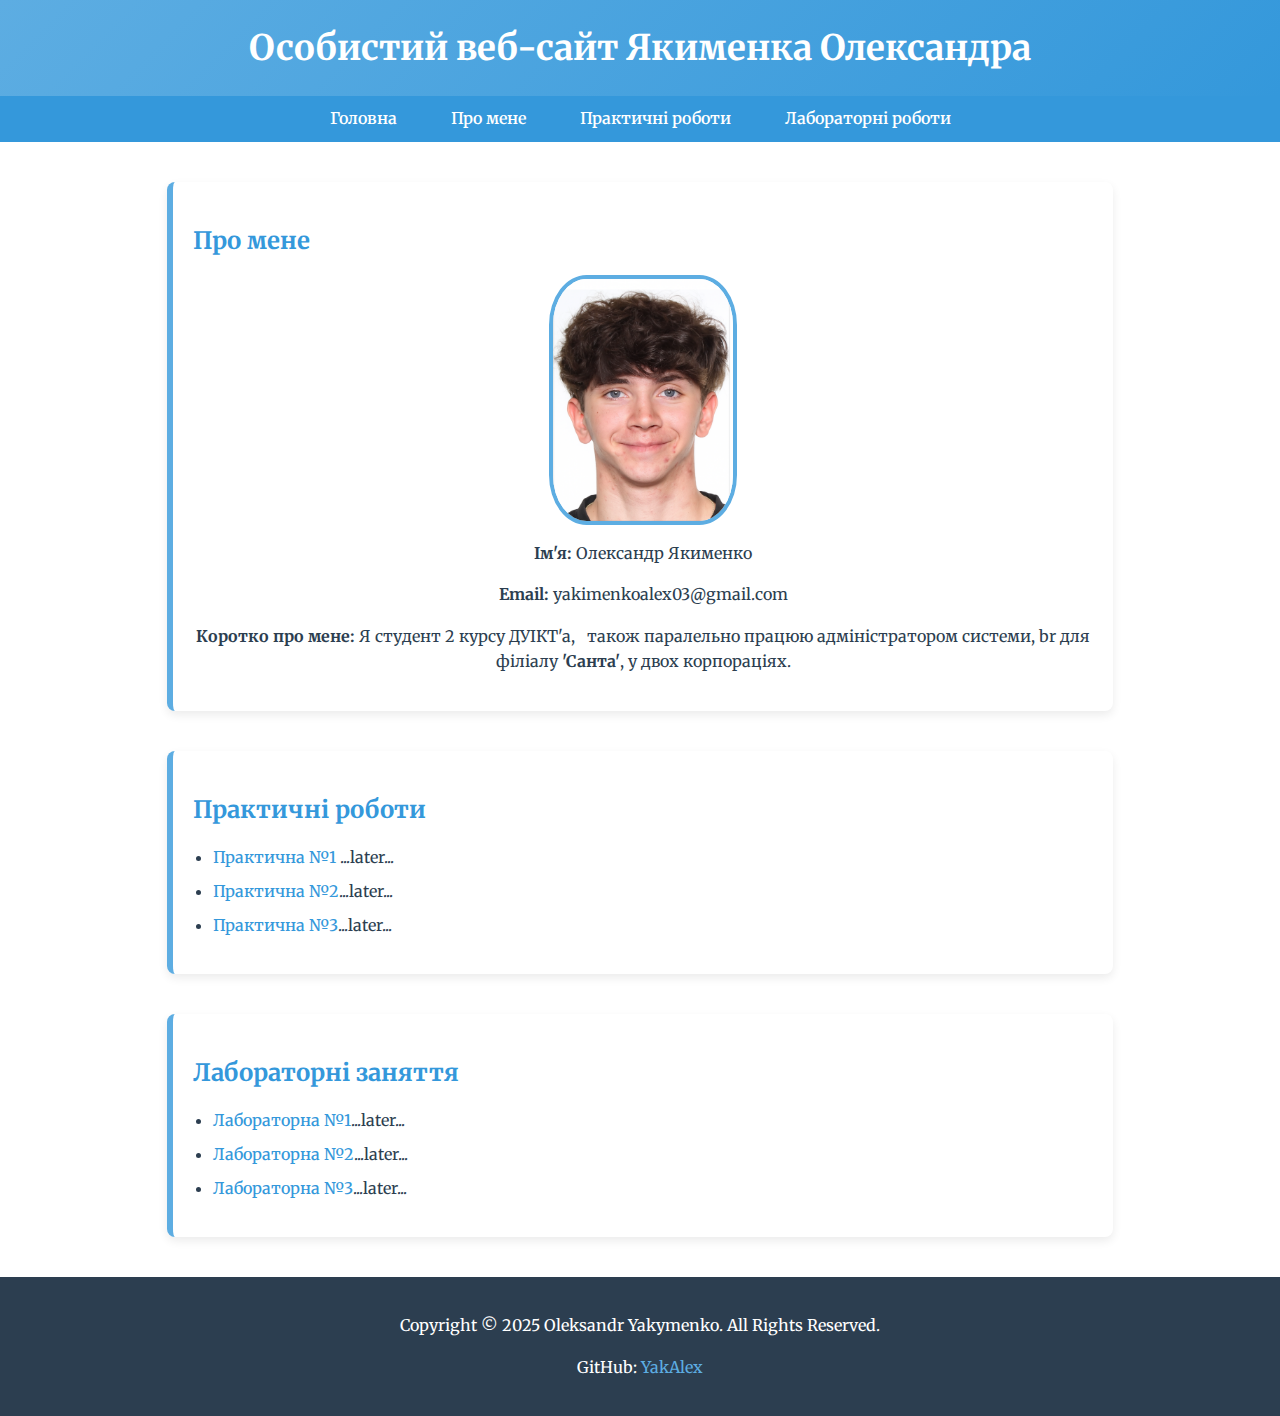
<file: index.html>
<!doctype html>
<html lang="uk">
<head>
    <meta charset="UTF-8">
    <meta name="viewport"
          content="width=device-width, user-scalable=no, initial-scale=1.0, maximum-scale=1.0, minimum-scale=1.0">
    <meta http-equiv="X-UA-Compatible" content="ie=edge">
    <link rel="stylesheet" href="style.css">
    <title>Особистий веб-сайт Якименка Олександра</title>
</head>
<body>

    <header>
        <h1>Особистий веб-сайт Якименка Олександра</h1>
    </header>

    <nav>
        <ul>
            <li><a href="index.html">Головна</a></li>
            <li><a href="#about">Про мене</a></li>
            <li><a href="#practical">Практичні роботи</a></li>
            <li><a href="#labs">Лабораторні роботи</a></li>
        </ul>
    </nav>

    <section id="about">
        <h2>Про мене</h2>
        <img src="face.png" alt="Фото студента" width="300">
        <p><strong>Ім'я:</strong> Олександр Якименко</p>
        <p><strong>Email:</strong> yakimenkoalex03@gmail.com</p>
        <p><strong>Коротко про мене:</strong> Я студент 2 курсу ДУІКТ'а,
            &nbsp також паралельно працюю адміністратором системи,
            br для філіалу <strong>'Санта'</strong>, у двох корпораціях.
        </p>
    </section>

    <section id="practical">
        <h2>Практичні роботи</h2>
        <ul>
            <li><a href="https://github.com/YakAlex/web-technologies/tree/main/practical%20tasks/PZ1">Практична №1</a> ...later...</li>
            <li><a href="#">Практична №2</a>...later...</li>
            <li><a href="#">Практична №3</a>...later...</li>
        </ul>
    </section>

    <section id="labs">
        <h2>Лабораторні заняття</h2>
        <ul>
            <li><a href="#">Лабораторна №1</a>...later...</li>
            <li><a href="#">Лабораторна №2</a>...later...</li>
            <li><a href="#">Лабораторна №3</a>...later...</li>
        </ul>
    </section>

    <footer>
        <p> Copyright © 2025 Oleksandr Yakymenko. All Rights Reserved.</p>
        <p>GitHub: <a href="https://github.com/YakAlex">YakAlex</a></p>
    </footer>

</body>
</html>
</file>
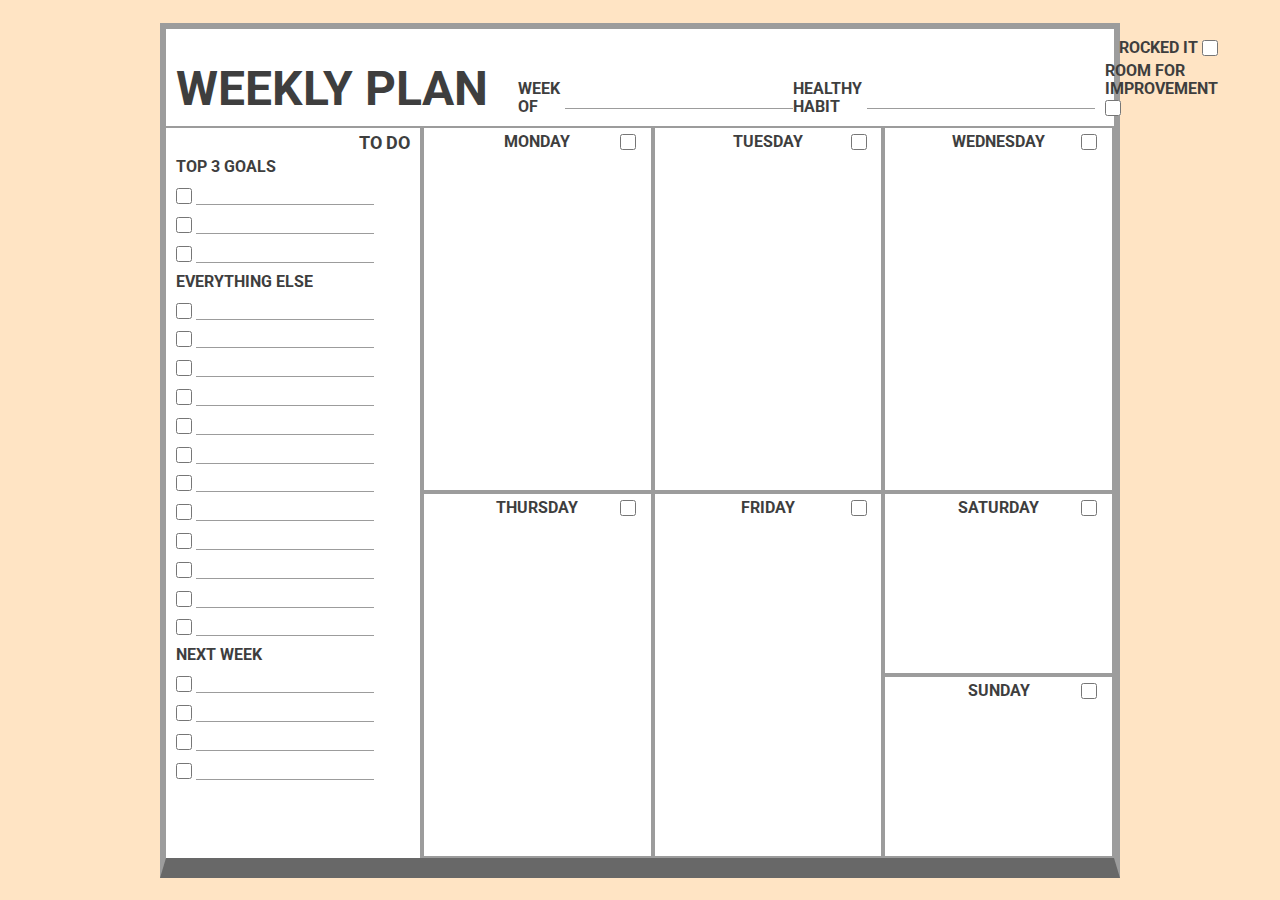
<file: lab tasks/Lab4/index.html>
<!doctype html>
<html lang="en">
<head>
    <meta charset="UTF-8">
    <meta name="viewport"
          content="width=device-width, user-scalable=no, initial-scale=1.0, maximum-scale=1.0, minimum-scale=1.0">
    <meta http-equiv="X-UA-Compatible" content="ie=edge">
    <link rel="stylesheet" href="style.css">
    <title>Планер</title>
</head>
<body>

    <div class="weekly-plan">

        <div class="header">
            <div class="header-title">WEEKLY PLAN</div>

            <div class="criteria-title">WEEK OF <input type="text"></div>
            <div class="criteria-title">HEALTHY HABIT <input type="text"></div>

            <div class="criterias">
                <div class="criteria-checkbox">
                    <label for="rocked-it-checkbox">ROCKED IT</label>
                    <input type="checkbox" id="rocked-it-checkbox">
                </div>
                <div class="criteria-checkbox">
                    <label for="room-for-improvement-checkbox">ROOM FOR IMPROVEMENT</label>
                    <input type="checkbox" id="room-for-improvement-checkbox">
                </div>
            </div>

        </div>

        <section class="goals-columns">
            <div class="section-title">TO DO</div>


            <div class="goals">
                <div class="goal-title">TOP 3 GOALS</div>
                <div class="list-item">
                    <input type="checkbox">
                    <input type="text">
                </div>
                <div class="list-item">
                    <input type="checkbox">
                    <input type="text">
                </div>
                <div class="list-item">
                    <input type="checkbox">
                    <input type="text">
                </div>

                <div class="goal-title">EVERYTHING ELSE</div>
                <div class="list-item">
                    <input type="checkbox">
                    <input type="text">
                </div>
                <div class="list-item">
                    <input type="checkbox">
                    <input type="text">
                </div>
                <div class="list-item">
                    <input type="checkbox">
                    <input type="text">
                </div>
                <div class="list-item">
                    <input type="checkbox">
                    <input type="text">
                </div>
                <div class="list-item">
                    <input type="checkbox">
                    <input type="text">
                </div>
                <div class="list-item">
                    <input type="checkbox">
                    <input type="text">
                </div>
                <div class="list-item">
                    <input type="checkbox">
                    <input type="text">
                </div>
                <div class="list-item">
                    <input type="checkbox">
                    <input type="text">
                </div>
                <div class="list-item">
                    <input type="checkbox">
                    <input type="text">
                </div>
                <div class="list-item">
                    <input type="checkbox">
                    <input type="text">
                </div>
                <div class="list-item">
                    <input type="checkbox">
                    <input type="text">
                </div>
                <div class="list-item">
                    <input type="checkbox">
                    <input type="text">
                </div>

                <div class="goal-title">NEXT WEEK</div>
                <div class="list-item">
                    <input type="checkbox">
                    <input type="text">
                </div>
                <div class="list-item">
                    <input type="checkbox">
                    <input type="text">
                </div>
                <div class="list-item">
                    <input type="checkbox">
                    <input type="text">
                </div>
                <div class="list-item">
                    <input type="checkbox">
                    <input type="text">
                </div>
            </div>

        </section>

        <section class="week-tasks">

            <div class="day-tasks">
                <div class="header-day">
                    <div class="day-title">MONDAY</div>
                    <input type="checkbox">
                </div>
                <div class="day-content">
                    <input type="text">
                </div>
            </div>

            <div class="day-tasks">
                <div class="header-day">
                    <div class="day-title">TUESDAY</div>
                    <input type="checkbox">
                </div>
                <div class="day-content">
                    <input type="text">
                </div>
            </div>

            <div class="day-tasks">
                <div class="header-day">
                    <div class="day-title">WEDNESDAY</div>
                    <input type="checkbox">
                </div>
                <div class="day-content">
                    <input type="text">
                </div>
            </div>

            <div class="day-tasks">
                <div class="header-day">
                    <div class="day-title">THURSDAY</div>
                    <input type="checkbox">
                </div>
                <div class="day-content">
                    <input type="text">
                </div>
            </div>

            <div class="day-tasks">
                <div class="header-day">
                    <div class="day-title">FRIDAY</div>
                    <input type="checkbox">
                </div>
                <div class="day-content">
                    <input type="text">
                </div>
            </div>

            <div class="weekend-box">
                <div class="day-tasks" id="saturday">
                    <div class="header-day">
                        <div class="day-title">SATURDAY</div>
                        <input type="checkbox">
                    </div>
                    <div class="day-content">
                        <input type="text">
                    </div>
                </div>

                <div class="day-tasks" id="sunday">
                    <div class="header-day">
                        <div class="day-title">SUNDAY</div>
                        <input type="checkbox">
                    </div>
                    <div class="day-content">
                        <input type="text">
                    </div>
                </div>
            </div>
        </section>

    </div>

</body>
</html>
</file>
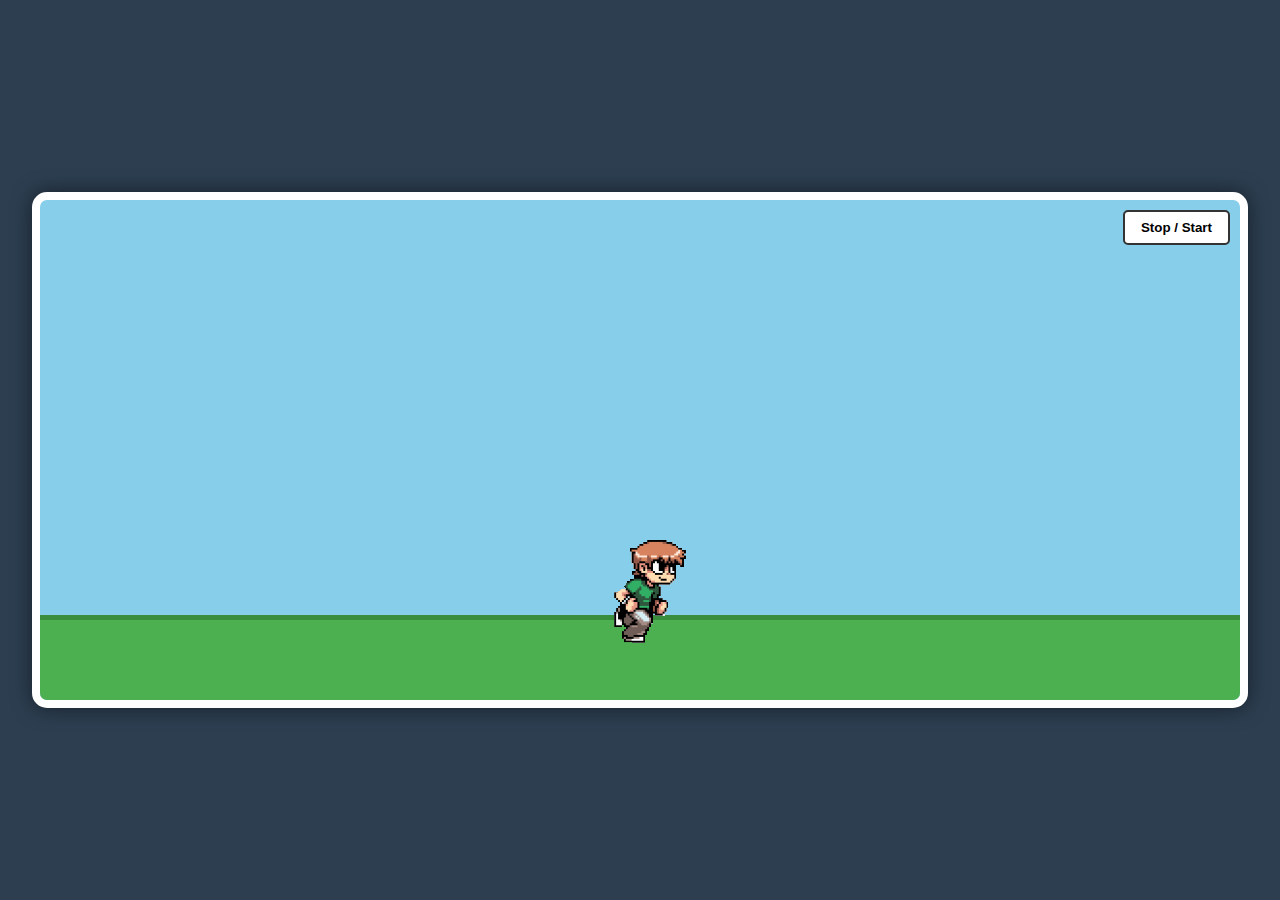
<file: lab tasks/lab6/index.html>
<!DOCTYPE html>
<html lang="uk">
<head>
    <meta charset="UTF-8">
    <meta name="viewport" content="width=device-width, initial-scale=1.0">
    <title>Pokemon</title>
    <link rel="stylesheet" href="style.css">
    <script src="script.js" defer></script>
</head>
<body>

<div class="scene">

    <div class="sky">
        <div class="cloud cloud-1"></div>
        <div class="cloud cloud-2"></div>
        <div class="cloud cloud-3"></div>
    </div>

    <div class="ground"></div>

    <div class="pokemon"></div>

    <div class="controls">
        <button id="toggle-btn">Stop / Start</button>
    </div>

</div>

</body>
</html>
</file>
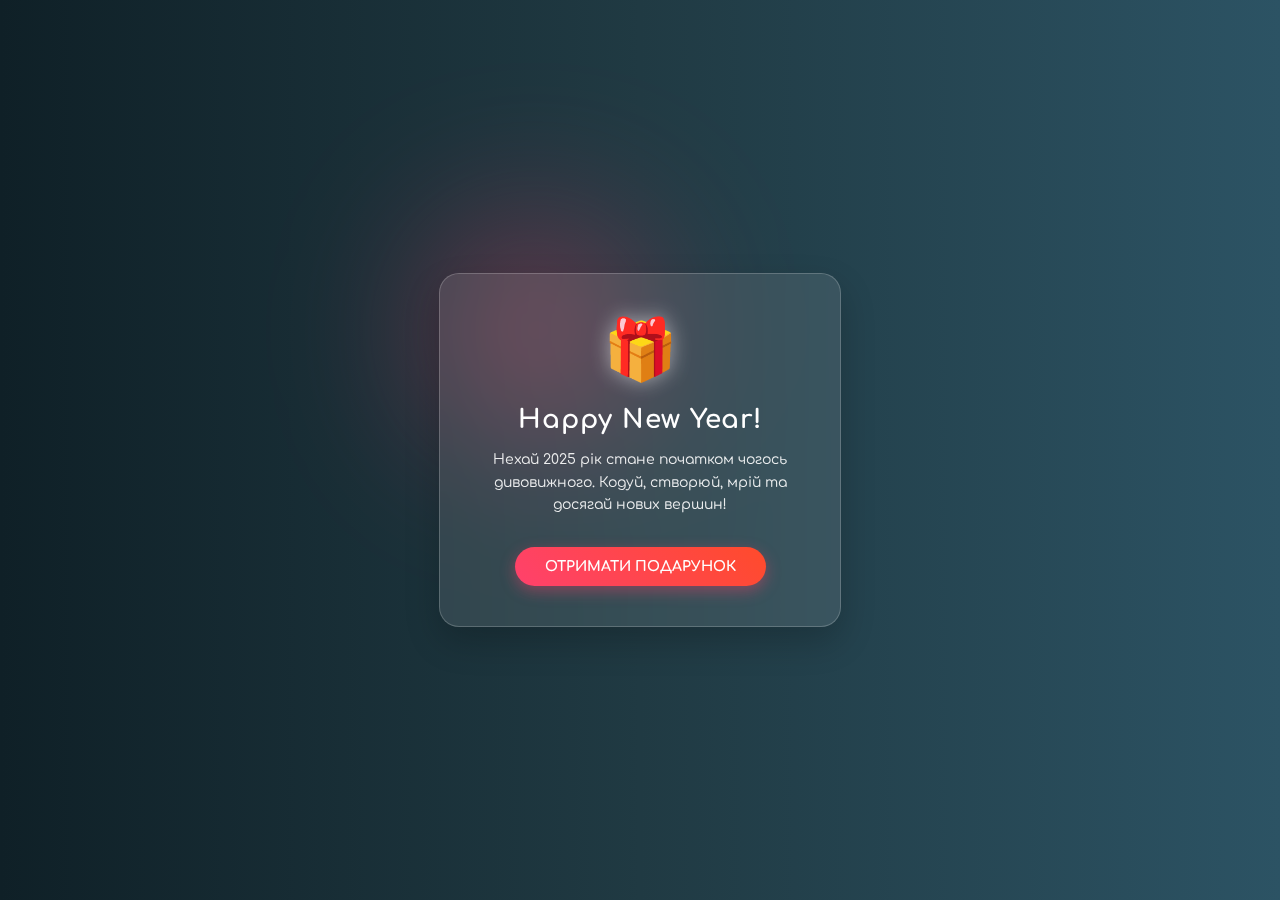
<file: lab tasks/Lab7/index.html>
<!DOCTYPE html>
<html lang="uk">
<head>
  <meta charset="UTF-8">
  <meta name="viewport" content="width=device-width, initial-scale=1.0">
  <title>Happy New Year</title>
  <link href="https://fonts.googleapis.com/css2?family=Comfortaa:wght@400;700&display=swap" rel="stylesheet">
  <link rel="stylesheet" href="style.css">
</head>
<body>

<div class="bg-glow"></div>

<div class="ny-card">
  <div class="ny-card__icon">🎁</div>
  <h1 class="ny-card__title">Happy New Year!</h1>
  <p class="ny-card__desc">
    Нехай 2025 рік стане початком чогось дивовижного.
    Кодуй, створюй, мрій та досягай нових вершин!
  </p>
  <button class="ny-card__btn">Отримати подарунок</button>
</div>

</body>
</html>
</file>
<file: style.css>
@import url('https://fonts.googleapis.com/css2?family=Merriweather:ital,opsz,wght@0,18..144,300..900;1,18..144,300..900&display=swap');


body {
    font-family: "Merriweather", serif;
    margin: 0;
    padding: 0;
    line-height: 1.6;
    background: #ffffff;
    color: #2c3e50;
}


header {
    background: linear-gradient(135deg, #5dade2, #3498db);
    color: white;
    text-align: center;
    padding: 20px 20px 20px 20px;
    box-shadow: 0 4px 8px rgba(0,0,0,0.2);
}
header h1 {
    margin: 0;
    font-weight: 700;
    font-size: 2.2rem;
}

nav {
    background: #3498db;
    padding: 10px 0;
    position: sticky;
    top: 0;
    z-index: 1000;
}

nav ul {
    display: flex;
    justify-content: center;
    flex-wrap: wrap;
    list-style: none;
    margin: 0;
    padding: 0;
}
nav ul li {
    margin: 0 15px;
}
nav ul li a {
    color: white;
    text-decoration: none;
    font-weight: 600;
    padding: 8px 12px;
    border-radius: 5px;
    transition: background 0.3s ease;
}
nav ul li a:hover {
    background: rgba(255, 255, 255, 0.2);
}


section {
    max-width: 900px;
    margin: 40px auto;
    padding: 20px;
    background: #fff;
    border-left: 6px solid #5dade2;
    border-radius: 8px;
    box-shadow: 0 4px 10px rgba(0,0,0,0.08);
}
section h2 {
    color: #3498db;
    margin-bottom: 15px;
}


#about img {
    display: block;
    margin: 10px auto;
    border-radius: 20%;
    width: 180px;
    border: 4px solid #5dade2;
}
#about p {
    text-align: center;
}


ul {
    padding-left: 20px;
}
ul li {
    margin: 8px 0;
}
ul li a {
    color: #3498db;
    text-decoration: none;
    font-weight: 500;
}
ul li a:hover {
    text-decoration: underline;
}


footer {
    background: #2c3e50;
    color: white;
    text-align: center;
    padding: 20px;
    margin-top: 40px;
}
footer a {
    color: #5dade2;
    text-decoration: none;
}
footer a:hover {
    text-decoration: underline;
}

@media (max-width: 768px) {

    header h1{
        font-size: 22px;
    }

    nav ul {
        display: grid;
        grid-template-columns: 1fr 1fr;
        justify-content: center;
    }
    nav ul li {
        margin: 2px 0;
        font-size: 14px;
    }
    section {
        margin: 20px;
    }
}
</file>
<file: lab tasks/Lab4/style.css>
@import url('https://fonts.googleapis.com/css2?family=Roboto:ital,wght@0,100..900;1,100..900&display=swap');

*{
    box-sizing: border-box;
    margin: 0;
    padding: 0;
    font-family: 'Roboto', serif;
    line-height: 1.13;
}

body{
    background-color: bisque;
    height: 100vh;
    display: flex;
}

input{
    border: none;
    outline: none;
}

input[type="checkbox"] {
    /* Зміна розміру */
    width: 16px;
    height: 16px;
    cursor: pointer;
    vertical-align: middle;
}

input[type="checkbox"]:hover{
    transform: scale(1.1);
}

.weekly-plan{
    background-color: white;
    color: #3e3e3e;
    width: 75%;
    height: 95%;
    margin: auto;
    display: grid;
    border: 6px solid #9c9c9c;
    border-bottom: 20px solid #686868;
    grid-template-columns: 27% 73%;
    grid-template-rows: auto 1fr;
}

.header{
    /*height: 70%;*/
    /*border-bottom: 2px solid #9c9c9c;*/
    display: grid;
    grid-column: 1 / span 2;
    grid-template-columns: 1fr 1fr 1.1fr auto;
    align-items: end;
    column-gap: 0;
    padding: 10px;
    font-weight: bold;
}

.header input{
    border-bottom: 1px solid #9c9c9c;
    padding-top: 2px;
    font-size: 18px;

}

.header-title{
    font-size: 3rem;
    padding-right: 30px;
    white-space: nowrap;
}

.criteria-title{
    display: flex;
    align-items: center;
    gap: 5px;
}

.criterias{
    display: flex;
    flex-direction: column;
    align-items: flex-end;
    padding: 0 10px;
    font-size: 16px;
    gap: 5px;
    /*border: 1px solid black;*/
}

.goals-columns{
    border-right: 2px solid #9c9c9c;
    border-top: 2px solid #9c9c9c;
}

.section-title{
    display: flex;
    flex-direction: column;
    font-size: 18px;
    font-weight: bold;
    align-items: flex-end;
    padding: 5px 10px;
}

.goals{
    display: grid;
    padding-left: 10px;
    row-gap: 10px;
}

.goal-title{
    font-size: 16px;
    font-weight: bold;
}

.list-item input{
    border-bottom: 1px solid #9c9c9c;
    font-size: 14px;
}

.week-tasks{
    display: grid;
    /*height: 90%;*/
    /*width: 65%;*/
    grid-template-columns: 1fr 1fr 1fr;
    grid-template-rows: 1fr 1fr;
    /*gap: 0;*/
}
.day-tasks{
    display: flex;
    border: 2px solid #9c9c9c;
    flex-direction: column;
}

.weekend-box{
    grid-column: 3 / 4;
    grid-row: 2 / 3;
    display: grid;
    grid-template-rows: 1fr 1fr;
}

.day-title{
    display: flex;
    flex-direction: column;
    font-weight: bold;
    align-items: center;
    padding: 5px;
}

.header-day{
    position: relative;
    display: flex;
    justify-content: center;
    align-items: center;
}

.header-day input{
    position: absolute;
    right: 6.5%;
}

.day-content{
    display: flex;
    flex-grow: 1;
    padding: 5px;
}

.day-content textarea{
    font-size: 16px;
    border: none;
    outline: none;
    width: 100%;
    height: 100%;
    resize: none;
}
</file>
<file: lab tasks/lab6/style.css>
body {
    margin: 0;
    padding: 0;
    display: flex;
    justify-content: center;
    align-items: center;
    height: 100vh;
    background-color: #2c3e50;
    font-family: sans-serif;
}


.scene {
    position: relative;
    width: 1200px;
    height: 500px;
    background-color: #87CEEB;
    border: 8px solid #fff;
    border-radius: 15px;
    overflow: hidden;
    box-shadow: 0 0 20px rgba(0,0,0,0.5);
}


.sky {
    position: absolute;
    top: 0;
    left: 0;
    width: 100%;
    height: 100%;
    animation: skyChange 10s infinite alternate;
}

@keyframes skyChange {
    0% { background-color: #87CEEB; }
    100% { background-color: #FF7F50; }
}


.cloud {
    position: absolute;
    background: rgba(255, 255, 255, 0.9);
    border-radius: 50px;
    z-index: 1;
}

.cloud-1 {
    width: 100px;
    height: 40px;
    top: 50px;
    left: 100%;
    animation: moveClouds 8s linear infinite;
}

.cloud-2 {
    width: 140px;
    height: 60px;
    top: 100px;
    left: 100%;
    opacity: 0.7;
    animation: moveClouds 6s linear infinite;
    animation-delay: 1s;
}

.cloud-3 {
    width: 80px;
    height: 30px;
    top: 30px;
    left: 100%;
    opacity: 0.8;
    animation: moveClouds 10s linear infinite;
    animation-delay: 3s;
}

@keyframes moveClouds {
    from { left: 100%; }
    to { left: -150px; }
}


.ground {
    position: absolute;
    bottom: 0;
    width: 100%;
    height: 80px;
    background-color: #4CAF50;
    border-top: 5px solid #388E3C;
    z-index: 2;
}


.pokemon {
    position: absolute;
    bottom: 40px;
    left: 50%;
    transform: translateX(-50%);
    z-index: 3;
    width: 110px;
    height: 150px;

    background-image: url('runner.png');

    background-repeat: no-repeat;

    background-position: 0px 0px;

    animation: run 0.8s steps(8) infinite;
}

@keyframes run {
    from {
        background-position: 0px 0px;
    }
    to {
        background-position: -840px 0px;
    }
}

.controls {
    position: absolute;
    top: 10px;
    right: 10px;
    z-index: 10;
}

button {
    padding: 8px 16px;
    background: white;
    border: 2px solid #333;
    cursor: pointer;
    font-weight: bold;
    border-radius: 5px;
}

button:hover {
    background: #f0f0f0;
}
</file>
<file: lab tasks/Lab7/style.css>
body {
  margin: 0;
  padding: 0;
  font-family: "Comfortaa", cursive, sans-serif;
  background: linear-gradient(to right, #0f2027, #203a43, #2c5364);
  height: 100vh;
  display: flex;
  justify-content: center;
  align-items: center;
  overflow: hidden;
  position: relative;
}

.bg-glow {
  position: absolute;
  width: 300px;
  height: 300px;
  background: radial-gradient(circle, #ff416c, transparent 70%);
  top: 20%;
  left: 30%;
  opacity: 0.6;
  filter: blur(80px);
  z-index: 0;
  animation: moveGlow 10s infinite alternate;
}

.ny-card {
  background: rgba(255, 255, 255, 0.1);
  backdrop-filter: blur(15px);
  -webkit-backdrop-filter: blur(15px);
  border: 1px solid rgba(255, 255, 255, 0.2);
  width: 320px;
  padding: 40px;
  border-radius: 20px;
  text-align: center;
  color: #ffffff;
  box-shadow: 0 15px 35px rgba(0, 0, 0, 0.2);
  z-index: 1;
  transition: transform 0.3s ease;
}
.ny-card:hover {
  transform: translateY(-5px);
}
.ny-card__icon {
  font-size: 60px;
  margin-bottom: 20px;
  text-shadow: 0 0 20px rgba(255, 255, 255, 0.5);
  animation: float 3s ease-in-out infinite;
}
.ny-card__title {
  margin: 0 0 15px;
  font-size: 26px;
  font-weight: 700;
  letter-spacing: 1px;
}
.ny-card__desc {
  font-size: 14px;
  line-height: 1.6;
  margin-bottom: 30px;
  opacity: 0.9;
}
.ny-card__btn {
  background: linear-gradient(45deg, #ff416c, #ff4b2b);
  color: white;
  border: none;
  padding: 12px 30px;
  border-radius: 50px;
  font-family: "Comfortaa", cursive, sans-serif;
  font-weight: bold;
  font-size: 14px;
  cursor: pointer;
  box-shadow: 0 5px 15px rgba(255, 65, 108, 0.4);
  transition: all 0.3s ease;
  text-transform: uppercase;
}
.ny-card__btn:hover {
  transform: scale(1.05);
  box-shadow: 0 10px 20px rgba(255, 65, 108, 0.6);
}
.ny-card__btn:active {
  transform: scale(0.95);
}

@keyframes float {
  0%, 100% {
    transform: translateY(0);
  }
  50% {
    transform: translateY(-10px);
  }
}
@keyframes moveGlow {
  0% {
    transform: translate(0, 0);
  }
  100% {
    transform: translate(100px, 50px);
  }
}

/*# sourceMappingURL=style.css.map */
</file>
